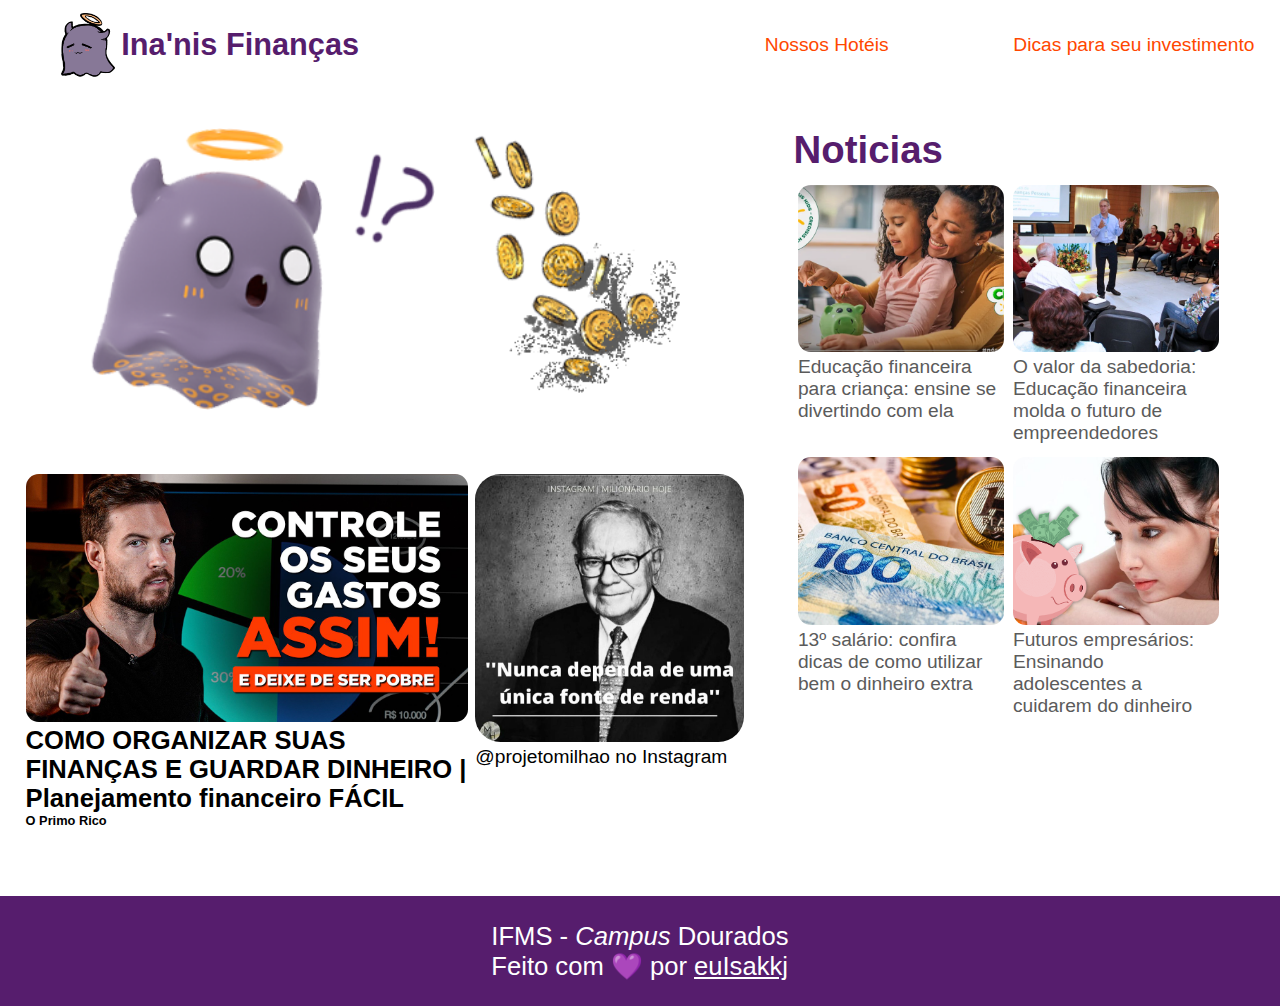
<file: index.html>
<!DOCTYPE html>
<html lang="pt-br">
<head>
    <meta charset="UTF-8">
    <meta name="viewport" content="width=device-width, initial-scale=1.0">
    <title>Educação financeira</title>
    <link rel="stylesheet" href="style.css">
    <link rel="shortcut icon" href="img/takodachi.ico" type="image/x-icon">
</head>
<body onload="home()">
    <div id="yt-video"></div>
    <header class="flex">
        <div id="logo" class="flex">
            <img src="img/takodachi.webp" alt="">
            <h1>Ina'nis Finanças</h1>
        </div>
        <nav id="menu" class="flex">
            <a href="https://euisaeu.github.io/hotel/" target="_blank">Nossos Hotéis</a>
            <a href="dicas.html">Dicas para seu investimento</a>
        </nav>
    </header>
    <div id="container" class="flex">
        <div id="contend-dir">
            <div id="edu-finan">
                <div id="banner">
                    <img id="tako-banner" src="img/tako-assustado.png" alt="takodachi assustado">
                    <img id="tako-dindin" src="img/dindin-fading.png" alt="din din">
                </div>
                
            </div>
            <div id="primo-rico">
                <img id="primo-rico-img" src="img/primo-rico.jpg" alt="" class="img-fade">
                <div id="yt-text">
                    <h2>COMO ORGANIZAR SUAS FINANÇAS E GUARDAR DINHEIRO | Planejamento financeiro FÁCIL</h2>
                    <h3>O Primo Rico</h3>
                </div>
            </div>
            <div id="licao-dinheiro">
                <img id="insta-post" src="img/milhao.png" alt="" class="img-fade">
                <img id="insta-logo" src="img/insta-logo.png" alt="" data-opacity="0">
                <span>@projetomilhao no Instagram</span>
            </div>
        </div>
        <div id="contend-esq">
            <h1>Noticias</h1>
            <div id="div-noticias">
                <div class="noticia">
                    <a href="https://g1.globo.com/ro/rondonia/especial-publicitario/credisis/credisis-nos-somos-cooperativa/noticia/2023/11/10/educacao-financeira-para-crianca-ensine-se-divertindo-com-ela.ghtml" target="_blank">
                        <img src="img/noticias/noticia-um.png" alt="">
                        <p>Educação financeira para criança: ensine se divertindo com ela</p>    
                    </a>
                </div>
                <div class="noticia">
                    <a href="https://diariodocomercio.com.br/negocios/educacao-financeira-molda-futuro-50/#gref" target="_blank">
                        <img src="img/noticias/noticia-dois.png" alt="">
                        <p>O valor da sabedoria: Educação financeira molda o futuro de empreendedores</p>
                    </a>
                    <!-- https://diariodocomercio.com.br/negocios/educacao-financeira-molda-futuro-50/#gref -->
                </div>
                <div class="noticia">
                    <a href="https://oimparcial.com.br/noticias/2023/11/13o-salario-confira-dicas-de-como-utilizar-bem-o-dinheiro-extra/" target="_blank">
                        <img src="img/noticias/noticia-tres.png" alt="">
                        <p>13º salário: confira dicas de como utilizar bem o dinheiro extra</p>
                    </a>
                    <!-- https://oimparcial.com.br/noticias/2023/11/13o-salario-confira-dicas-de-como-utilizar-bem-o-dinheiro-extra/ -->
                </div>
                <div class="noticia">
                    <a href="https://www.suno.com.br/noticias/colunas/diogo-angioleti/educacao-financeira-adolescentes-futuro-prospero-independente/" target="_blank">
                        <img src="img/noticias/noticia-quatro.png" alt="">
                        <p>Futuros empresários: Ensinando adolescentes a cuidarem do dinheiro</p>
                    </a>
                    <!-- https://www.suno.com.br/noticias/colunas/diogo-angioleti/educacao-financeira-adolescentes-futuro-prospero-independente/ -->
                </div>
            </div>

        </div>
    </div>
    <footer class="flex">
        <script src="script.js"></script>
        <div>
            <p>IFMS - <i>Campus</i> Dourados</p>
            <p>Feito com 💜 por <a href="https://www.instagram.com/pohuxovoti/" target="_blank">euIsakkj</a></p>
        </div>
    </footer>
</body>
</html>
</file>
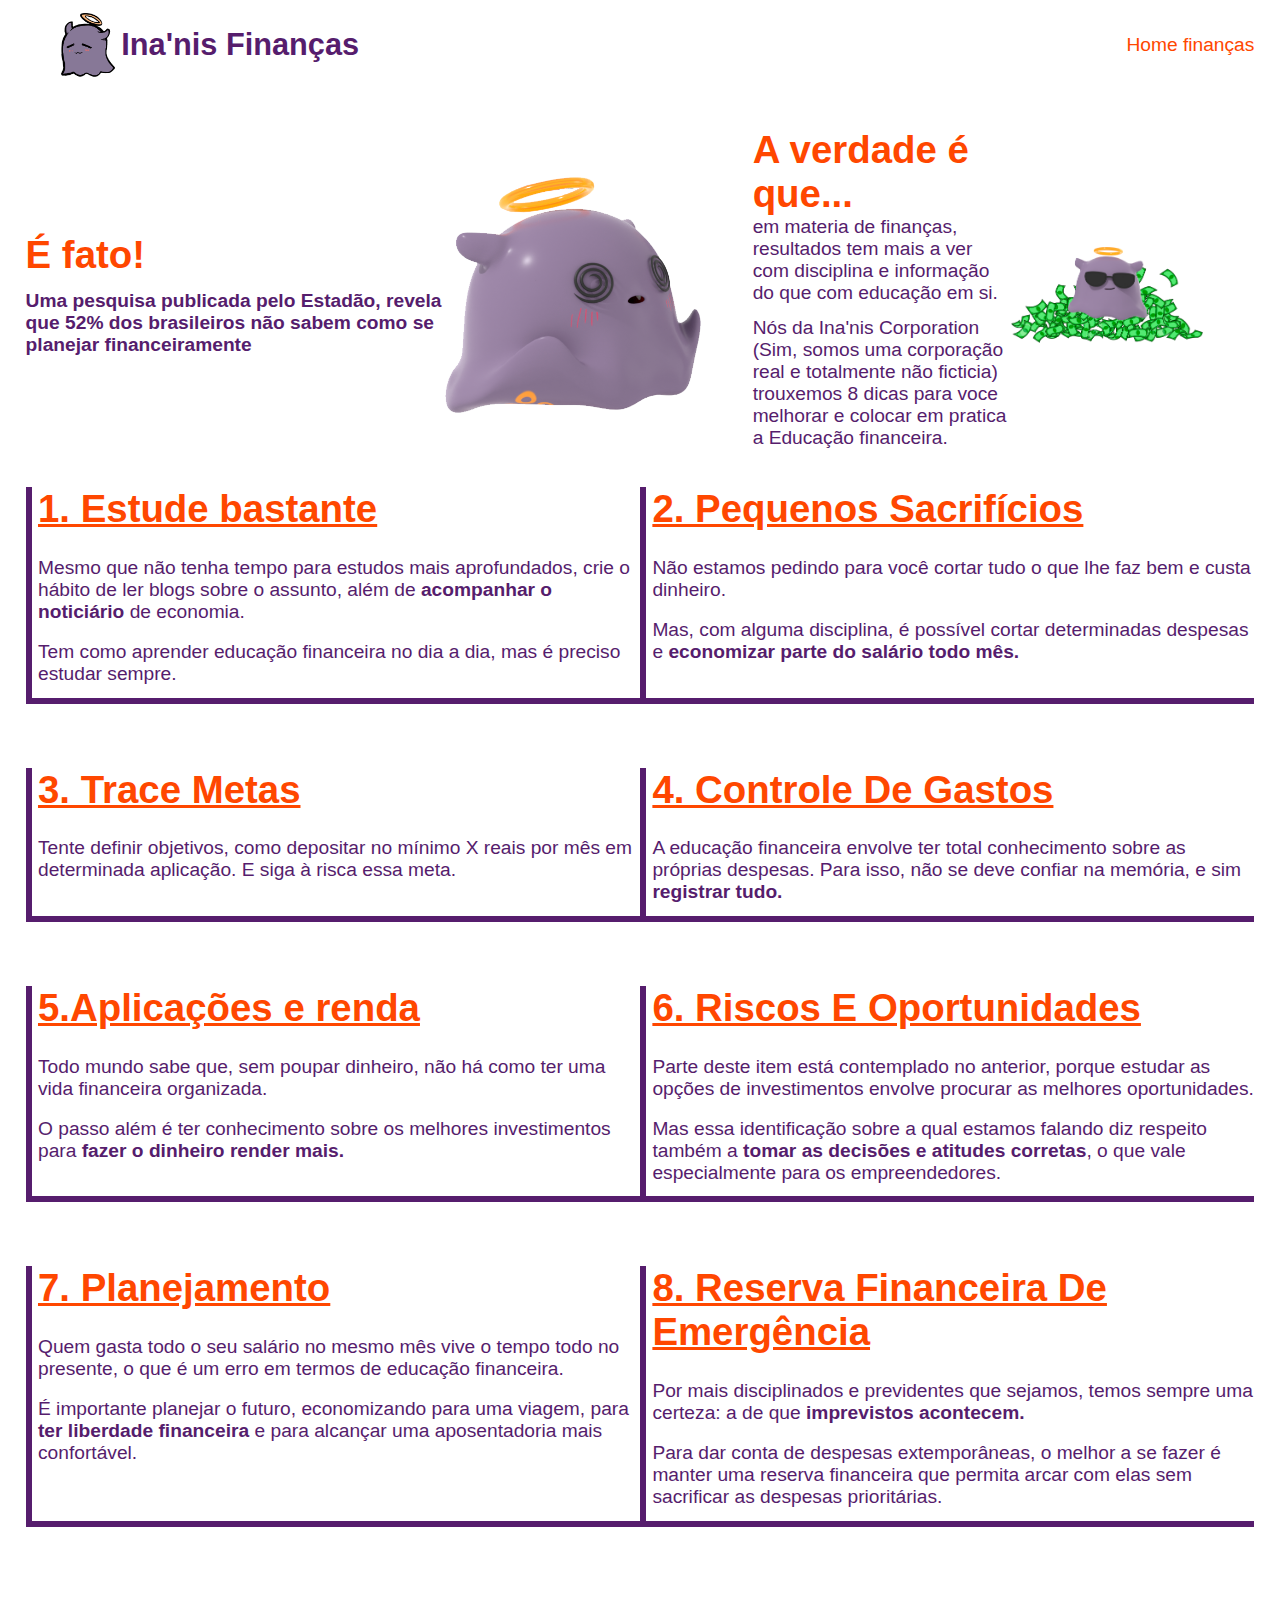
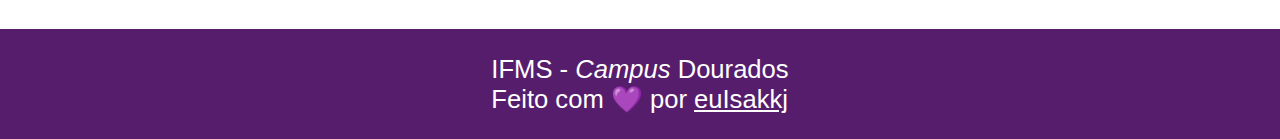
<file: dicas.html>
<!DOCTYPE html>
<html lang="en">
<head>
    <meta charset="UTF-8">
    <meta name="viewport" content="width=device-width, initial-scale=1.0">
    <title>Dicas</title>
    <link rel="stylesheet" href="style-dicas.css">
    <link rel="shortcut icon" href="img/takodachi.ico" type="image/x-icon">
</head>
<body>
    <header class="flex">
        <div id="logo" class="flex">
            <img src="img/takodachi.webp" alt="">
            <h1>Ina'nis Finanças</h1>
        </div>
        <nav id="menu" class="flex">
            <a href="index.html">Home finanças</a>
        </nav>
    </header>
    <div id="container">
        <div id="banners" class="flex">
            <div id="banner" class="flex">
                <div>
                    <h1>É fato!</h1>
                    <p>Uma pesquisa publicada pelo Estadão, revela que 52% dos brasileiros não sabem como se planejar financeiramente</p>
                </div>
                <img id="tako-no-dindin" src="img/dicas/tako-no-dindin.png" alt="">
            </div>
            <div id="banner-dicas" class="flex">
                <div>
                    <h1>A verdade é que...</h1>
                    <p>em materia de finanças, resultados tem mais a ver com disciplina e informação do que com educação em si.</p>
                    <p> Nós da Ina'nis Corporation (Sim, somos uma corporação real e totalmente não ficticia) trouxemos 8 dicas para voce melhorar e colocar em pratica a Educação financeira.</p>
                </div>
                <img id="tako-si-dindin" src="img/dicas/tako-si-dindin.png" alt="">
            </div>            
        </div>
        <div id="contend">
            <div class="flex aparecer-baixo">
                <div class="dica">
                    <h2>1. Estude bastante</h2>
                    <p>Mesmo que não tenha tempo para estudos mais aprofundados, crie o hábito de ler blogs sobre o assunto, além de <strong>acompanhar o noticiário</strong> de economia.</p><br>
                    <p>Tem como aprender educação financeira no dia a dia, mas é preciso estudar sempre.</p>
                </div>
                <div class="dica">
                    <h2>2. Pequenos Sacrifícios</h2>
                    <p>Não estamos pedindo para você cortar tudo o que lhe faz bem e custa dinheiro.</p><br>
                    <p>Mas, com alguma disciplina, é possível cortar determinadas despesas e <strong>economizar parte do salário todo mês.</strong></p>
                </div>
            </div>
            <div class="flex aparecer-baixo">
                <div class="dica">
                    <h2>3. Trace Metas</h2>
                    <p>Tente definir objetivos, como depositar no mínimo X reais por mês em determinada aplicação. E siga à risca essa meta.</p>
                </div>
                <div class="dica">
                    <h2>4. Controle De Gastos</h2>
                    <p>A educação financeira envolve ter total conhecimento sobre as próprias despesas. Para isso, não se deve confiar na memória, e sim <strong> registrar tudo.</strong></p>
                </div>
            </div>
            <div class="flex aparecer-baixo">
                <div class="dica">
                    <h2>5.Aplicações e renda</h2>
                    <p>Todo mundo sabe que, sem poupar dinheiro, não há como ter uma vida financeira organizada.</p><br>
                    <p>O passo além é ter conhecimento sobre os melhores investimentos para <strong>fazer o dinheiro render mais.</strong></p>
                </div>
                <div class="dica">
                    <h2>6. Riscos E Oportunidades</h2>
                    <p>Parte deste item está contemplado no anterior, porque estudar as opções de investimentos envolve procurar as melhores oportunidades.</p><br>
                    <p>Mas essa identificação sobre a qual estamos falando diz respeito também a <strong>tomar as decisões e atitudes corretas</strong>, o que vale especialmente para os empreendedores.</p>
                </div>
            </div>
            <div class="flex aparecer-baixo">
                <div class="dica">
                    <h2>7. Planejamento</h2>
                    <p>Quem gasta todo o seu salário no mesmo mês vive o tempo todo no presente, o que é um erro em termos de educação financeira.</p><br>
                    <p>É importante planejar o futuro, economizando para uma viagem, para <strong>ter liberdade financeira</strong> e para alcançar uma aposentadoria mais confortável.</p>
                </div>
                <div class="dica aparecer-baixo">
                    <h2>8. Reserva Financeira De Emergência</h2>
                    <p>Por mais disciplinados e previdentes que sejamos, temos sempre uma certeza: a de que <strong>imprevistos acontecem.</strong></p><br>
                    <p>Para dar conta de despesas extemporâneas, o melhor a se fazer é manter uma reserva financeira que permita arcar com elas sem sacrificar as despesas prioritárias.</p>
                </div>
            </div>
        </div>
    </div>
    <footer class="flex aparecer-baixo">
        <script src="script.js"></script>
        <div>
            <p>IFMS - <i>Campus</i> Dourados</p>
            <p>Feito com 💜 por <a href="https://www.instagram.com/pohuxovoti/" target="_blank">euIsakkj</a></p>
        </div>
    </footer>
</body>
</html>
</file>
<file: style.css>
:root{
    --var-roxo: #561d6d;
    --var-laranja: #f9b880;
    --var-laranja-forte: #ff4700;
    @import url('https://fonts.googleapis.com/css2?family=Raleway:ital,wght@0,100;0,200;0,300;0,400;0,500;0,600;0,700;0,900;1,100;1,200;1,300;1,400;1,500;1,600;1,900&display=swap');
}

*{
    margin: 0 auto;
    font-family: 'Raleway', sans-serif;
}

header{
    width: 96%;
    height: 7vw;
    margin: 0 2%;
    align-items: center;
}

a{
    text-decoration: none;
}

img{
    animation: imgs-in 5s;
}

footer{
    width: 96%;
    min-height: 1.5vw;
    padding: 2vw 2%;
    font-size: 2vw;
    background-color: var(--var-roxo);
    color: white
}
footer a{
    color: white;
    text-decoration: underline;
}

#logo{
    width: 30%;
    height: 5vw;
    margin-left: 0;
    font-size: 1.2vw;
    color: var(--var-roxo);
    align-items: center;
}
#logo img{
    height: 5vw;
    margin-right: 0.5vw;
}
#logo h1{
    margin-left: 0;
}

#menu{
    width: 50%;
    height: 7vw;
    margin-right: 0;
    font-size: 1vw;
    align-items: center;
}
#menu a{
    color: var(--var-laranja-forte);
    font-size: 1.5vw;
    margin-right: 0
}

#container{
    width: 96%;
    min-height: 50vw;
    margin: 3% 2%;
}


#contend-dir{
    width: 60%;
    height: auto;
    margin: 0 0 0 0;
    display: grid;
    grid-template-rows: 27vw 30vw;
    grid-template-columns: 60% 39%;
    column-gap: 1%;
    grid-template-areas: 
        'eduFinan eduFinan'
        'primoRico licao-dinheiro';
}
#edu-finan{
    width: 100%;
    margin-left: 0;
    grid-area: eduFinan;
    align-items: center;
}
#edu-finan h1{
    font-size: 5vw;
    margin-bottom: 1vw;
    color: var(--var-roxo);
    animation: takodachi-in 2.5s;
}
#edu-finan img{
    height: 22vw;
    position: relative;
}

#tako-banner{
    animation: takodachi-in 2s;
    margin-left: 5vw;
}

#tako-dindin{
    /* margin-left: 3vw; */
    animation: dindin-in 2s;
}

#primo-rico{
    width: 100%;
    grid-area: primoRico;
    /* background-color: blue; */
}
#primo-rico img{
    width: 100%;
    border-radius: 1vw;
}

#yt-text h2{
    font-size: 2vw;
}
#yt-text h3{
    font-size: 1vw
}

#licao-dinheiro{
    position: relative;
}
#licao-dinheiro span{
    font-size: 1.5vw;
    font-weight: 500;
}

#insta-post{
    width: 21vw;
    border-radius: 2vw;
}

#insta-logo{
    width: 6vw;
}
#insta-logo[data-opacity = '1']{
    z-index: -1;
    position: absolute;
    left: 34%;
    top: 25%;
}
#insta-logo[data-opacity = '0']{
    display: none;
}

#contend-esq{
    width: 35%;
    min-height: 55vw;
}

#contend-esq h1{
    margin-bottom: 1vw;
    font-size: 3vw;
    color: var(--var-roxo)
}

#div-noticias{
    display: grid;
    /* grid-template-rows: 20vw 20vw 20vw; */
    grid-template-columns: 50% 50%;
    row-gap: 1vw;
}

.noticia{
    width: 96%;
    min-height: 20vw;
}
.noticia img{
    width: 100%;
    border-radius: 1vw;
    transition: all ease 500ms
}
.noticia img:hover{
    opacity: 0.5;
    box-shadow: 0 0 0 2px var(--var-roxo);
}
.noticia a{
    color: #5b5b5b;
}
.noticia p{
    font-size: 1.5vw;
    font-weight: 500;
}
.noticia p:hover{
    color: var(--var-roxo);
}



.flex{
    display: flex;
}

.img-fade{
    transition: opacity ease 1s;
}

.img-fade:hover{
    opacity: 0.5;
}

@media (max-width: 720px){

    header{
        position: sticky;
        top: 0;
        z-index: 5;
        height: 10vw;
        background-color: white;
    }

    #logo{
        width: 40%;
        height: 10vw;
        font-size: 1.8vw;
    }
    #logo img{
        height: 8vw;
    }

    #menu a{
        font-size: 2vw;
        font-weight: 500;
    }

    #container{
        flex-direction: column;
    }

    #contend-dir{
        grid-template-rows: 50vw 55vw;
        width: 100%;
    }

    #edu-finan img{
        height: 40vw;
    }

    #primo-rico img{
        width: 100%;
    }

    #yt-text h2{
        font-size: 3vw
    }

    #yt-text h3{
        font-size: 2vw;
    }

    #licao-dinheiro{
        width: 100%;
    }

    #insta-post{
        width: 100%;
    }

    #insta-logo{
        width: 11vw;
    }

    #licao-dinheiro span{
        font-size: 2vw;
    }


    #contend-esq{
        width: 100%;
    }
    #contend-esq h1{
        font-size: 6vw;
    }

    #div-noticias{
        row-gap: 4vw;
    }

    .noticia p{
        font-size: 3.5vw
    }

}

@keyframes takodachi-in{
    0%{
        left: -10vw;
        opacity: 0;
    }

    100%{
        left: 0;
        opacity: 1;
    }
}

@keyframes dindin-in{
    0%{
        right: -10vw;
        opacity: 0;
    }

    100%{
        right: 0;
        opacity: 1;
    }

}

@keyframes imgs-in{
    0%{
        opacity: 0;
    }

    100%{
        opacity: 1;
    }

}
</file>
<file: style-dicas.css>
:root{
    --var-roxo: #561d6d;
    --var-laranja: #f9b880;
    --var-laranja-forte: #ff4700;
    @import url('https://fonts.googleapis.com/css2?family=Raleway:ital,wght@0,100;0,200;0,300;0,400;0,500;0,600;0,700;0,900;1,100;1,200;1,300;1,400;1,500;1,600;1,900&display=swap');
}

*{
    margin: 0 auto;
    font-family: 'Raleway', sans-serif;
}

header{
    width: 96%;
    height: 7vw;
    margin: 0 2%;
    align-items: center;
}

a{
    text-decoration: none;
}

img{
    animation: imgs-in 5s;
}

footer{
    width: 96%;
    min-height: 1.5vw;
    padding: 2vw 2%;
    font-size: 2vw;
    background-color: var(--var-roxo);
    color: white
}
footer a{
    color: white;
    text-decoration: underline;
}

#logo{
    width: 30%;
    height: 5vw;
    margin-left: 0;
    font-size: 1.2vw;
    color: var(--var-roxo);
    align-items: center;
}
#logo img{
    height: 5vw;
    margin-right: 0.5vw;
}
#logo h1{
    margin-left: 0;
}

#menu{
    width: 50%;
    height: 7vw;
    margin-right: 0;
    font-size: 1vw;
    align-items: center;
}
#menu a{
    color: var(--var-laranja-forte);
    font-size: 1.5vw;
    margin-right: 0
}

#container{
    width: 96%;
    min-height: 50vw;
    margin: 3% 2%;
}

#banner{
    width: 60%;
    align-items: center;
    margin-bottom: 2vw;
}


#banner p{
    font-size: 1.5vw;
    font-weight: 600;
    color: var(--var-roxo)
}
#banner h1{
    font-size: 3vw;
    margin-bottom: 1vw;
    color: var(--var-laranja-forte);
}
#tako-no-dindin{
    width: 20vw;
    animation: tako-direita 2s;
    position: relative;
}

#tako-si-dindin{
    width: 15vw;
    animation: tako-baixo 2s;
    position: relative;
}

#banner-dicas{
    width: 40%;
    align-items: center;
    padding: 0 4vw;
    margin-bottom: 2vw;
}
#banner-dicas h1{
    font-size: 3vw;
    color: var(--var-laranja-forte);
}
#banner-dicas p {
    font-size: 1.5vw;
    margin-bottom: 1vw;
    font-weight: 500;
    color: var(--var-roxo);
}

.dica{
    width: 50%;
    margin-bottom: 5vw;
    border-left: var(--var-roxo) solid 0.5vw;
    border-bottom: var(--var-roxo) solid 0.5vw;
    padding: 0 0 1vw 0.5vw;
}

.dica h2{
    font-size: 3vw;
    margin-bottom: 2vw;
    text-decoration: underline;
    color: var(--var-laranja-forte);
}
.dica p{
    font-size: 1.5vw;
    font-weight: 500;
    color: var(--var-roxo);
}


.flex{
    display: flex;
}

.aparecer-baixo{
    animation: tako-baixo 2s;
    position: relative;
}

@media (max-width: 720px){

    header{
        position: sticky;
        top: 0;
        z-index: 5;
        height: 10vw;
        background-color: white;
    }

    footer{
        width: 96%;
        min-height: 6vw;
        padding: 5vw 2%;
        font-size: 3vw;
        background-color: var(--var-roxo);
        color: white
    }

    #logo{
        width: 40%;
        height: 10vw;
        font-size: 1.8vw;
    }
    #logo img{
        height: 8vw;
    }

    #menu a{
        font-size: 2vw;
        font-weight: 500;
    }

    #banners{
        flex-direction: column;
    }

    #banner{
        width: 100%;
        align-items: center;
        margin-bottom: 8vw;
    }
    #banner p{
        font-size: 4vw;
        font-weight: 600;
        color: var(--var-roxo)
    }
    #banner h1{
        font-size: 7vw;
        margin-bottom: 1vw;
        color: var(--var-laranja-forte);
    }
    #tako-no-dindin{
        width: 40vw;
    }
    
    #banner-dicas{
        width: 92%;
        flex-direction: column;
        padding: 0;
        text-align: center;
        margin-bottom: 10vw;
    }
    #banner-dicas h1{
        font-size: 7vw;
        color: var(--var-laranja-forte);
    }
    #banner-dicas p {
        font-size: 4vw;
        text-align: center;
        margin-bottom: 1vw;
        font-weight: 500;
        color: var(--var-roxo);
    }

    #tako-si-dindin{
        width: 55vw;
    }

    .dica{
        width: 50%;
        min-height: 45vw;
        margin-bottom: 5vw;
        border-left: var(--var-roxo) solid 0.5vw;
        border-bottom: var(--var-roxo) solid 0.5vw;
        padding: 0 0 1vw 0.5vw;
    }

    .dica h2{
        font-size: 5vw;
        margin-bottom: 2vw;
        text-decoration: underline;
        color: var(--var-laranja-forte);
    }
    .dica p{
        font-size: 4vw;
        font-weight: 500;
        color: var(--var-roxo);
    }
}

@keyframes imgs-in{
    0%{
        opacity: 0;
    }

    100%{
        opacity: 1;
    }

}

@keyframes tako-direita{
    0%{
        right: -3vw;
        opacity: 0;
    }
    100%{
        right: 0;
        opacity: 1;
    }
}

@keyframes tako-baixo{
    0%{
        bottom: -20vw;
        opacity: 0;
    }
    100%{
        bottom: 0;
        opacity: 1;
    }
}
</file>
